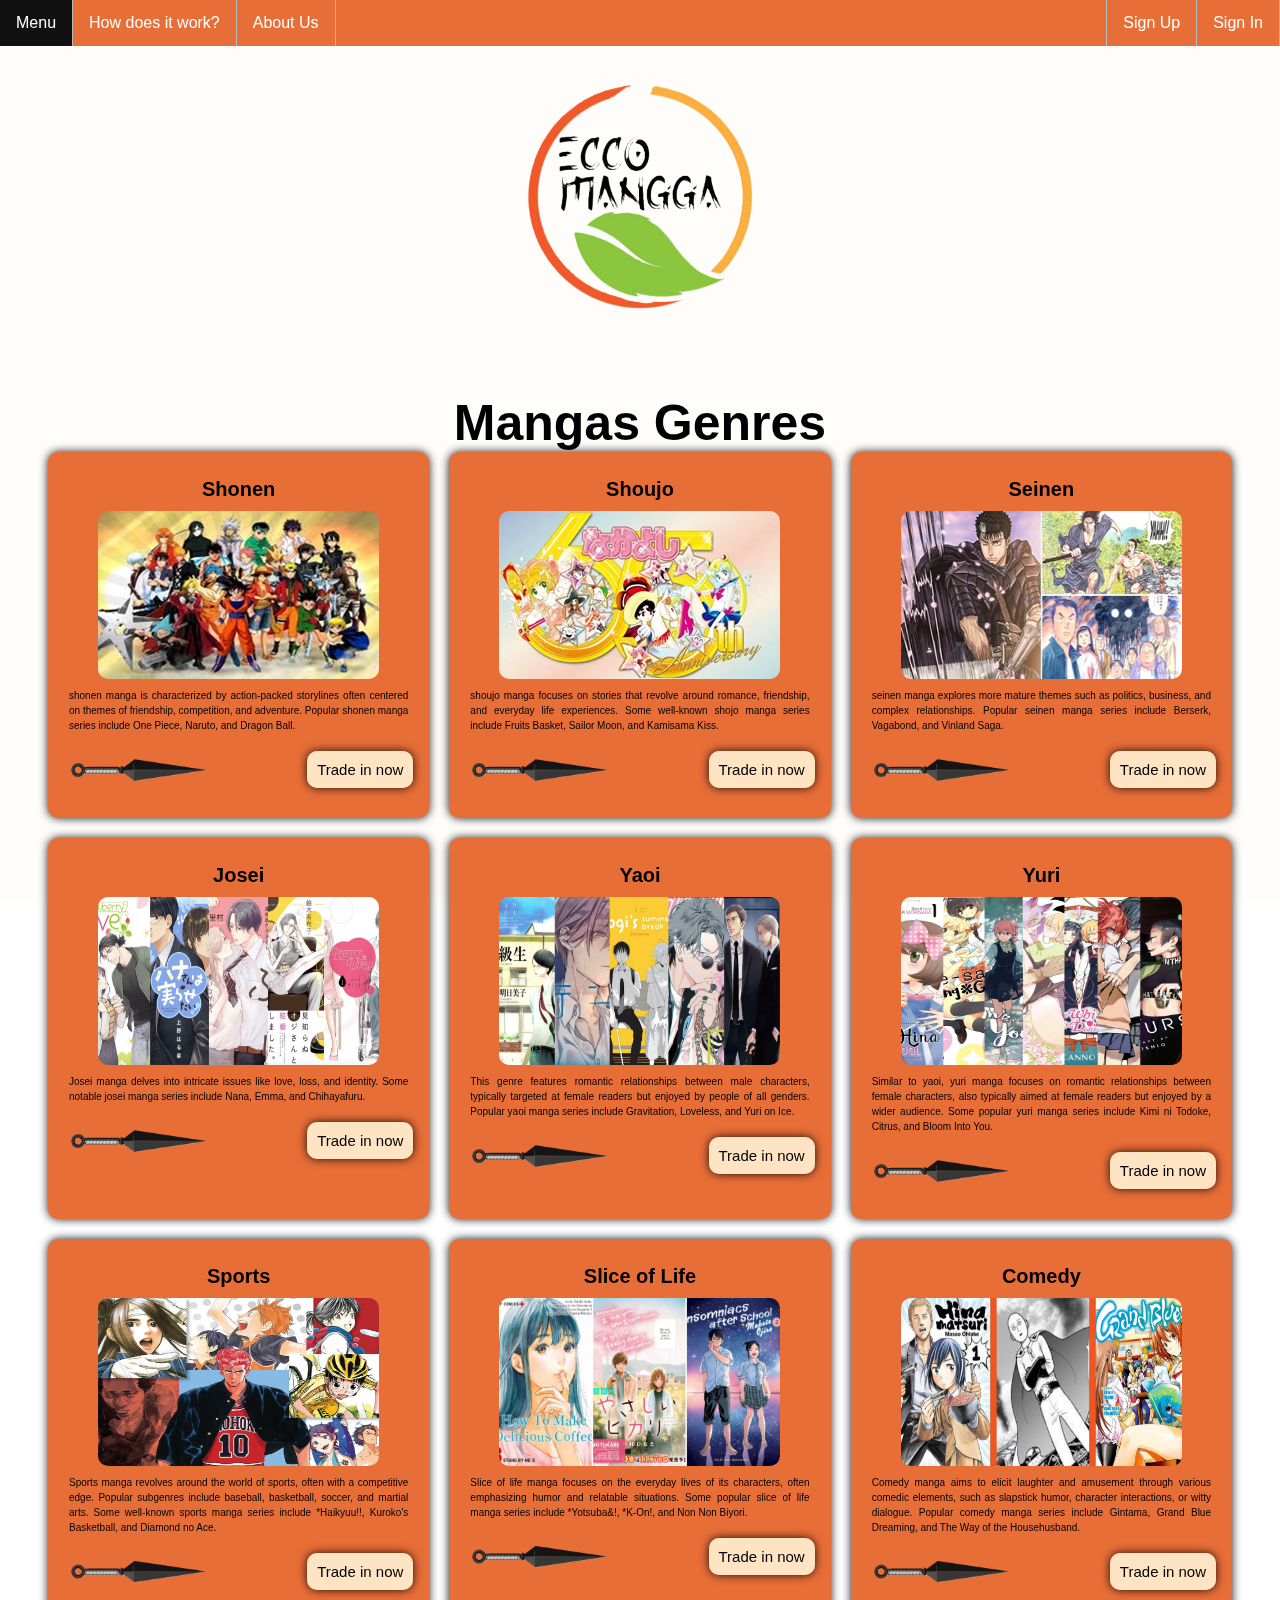
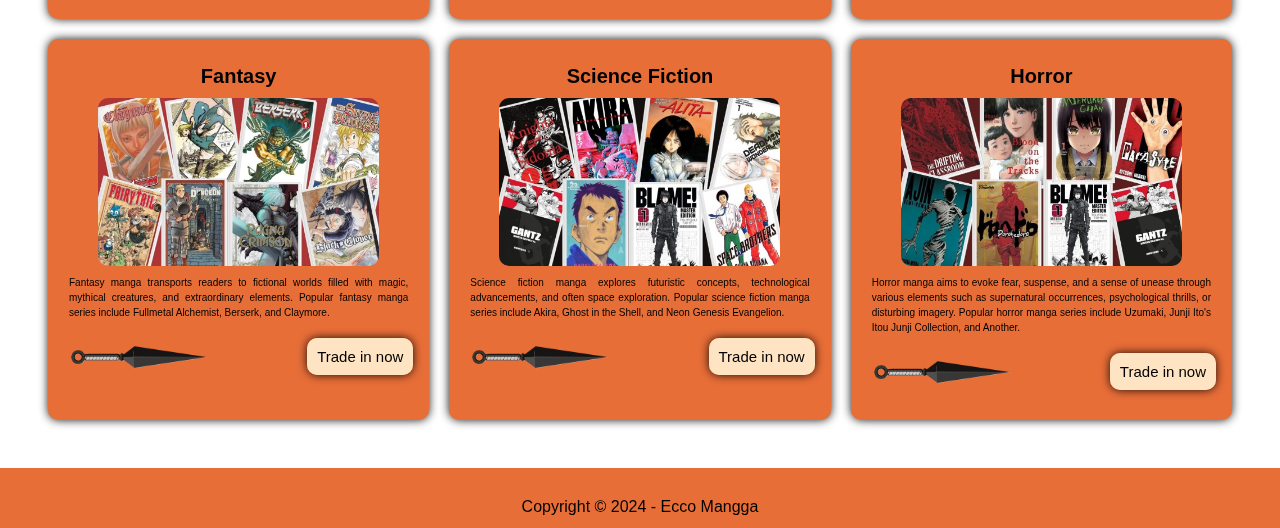
<file: pages/index.html>
<!DOCTYPE html>
<html>
  <head>
    <title>Ecco Mangga Home</title>
    <link rel="Shortcut icon" type="x-icon" href="../images/logo1.png" />
    <link rel="stylesheet" href="../styles/index.css" />
    <link href="https://fonts.cdnfonts.com/css/ninja-naruto" rel="stylesheet" />
  </head>
  <body>
    <nav id="topnav">
      <ul>
        <li>
          <a href="../pages/notfound.html">Menu </a>
        </li>
        <li><a href="../pages/Howdiw.html">How does it work?</a></li>
        <li><a href="../pages/aboutus.html">About Us</a></li>
        <li style="float: right;">
          <a href="../pages/SignIn.html">Sign In</a>
        </li>
        <li style="float: right;">
          <a href="../pages/SignUp.html">Sign Up</a>
        </li>
      </ul>
    </nav>
    <div id="backgroundImage"></div>
    <div id="logo"><img src="../images/logo1.png" /></div>
    <section class="manga-genre">
      <h1>
        Mangas Genres
      </h1>

      <div class="manga-genre-list">
        <!-- 1GENRE -->
        <div class="card">
          <div class="title">Shonen</div>
          <div class="image">
            <img class="img" src="../images/Shonen.jpg" alt="" />
          </div>
          <div class="text">
            shonen manga is characterized by action-packed storylines often
            centered on themes of friendship, competition, and adventure.
            Popular shonen manga series include One Piece, Naruto, and Dragon
            Ball.
          </div>
          <div class="sub">
            <img id="kunai1" src="../images/kunai1.png" alt="kunai selector" />
            <div>
              <a
                href="../pages/notfound.html"
                type="submit"
                value="trade in now"
                >Trade in now</a
              >
            </div>
          </div>
        </div>
        <!-- 2GENRE -->
        <div class="card">
          <div class="title">Shoujo</div>
          <div class="image">
            <img class="img" src="../images/Shoujo.jpeg" alt="" />
          </div>
          <div class="text">
            shoujo manga focuses on stories that revolve around romance,
            friendship, and everyday life experiences. Some well-known shojo
            manga series include Fruits Basket, Sailor Moon, and Kamisama Kiss.
          </div>
          <div class="sub">
            <img id="kunai1" src="../images/kunai1.png" alt="kunai selector" />
            <div>
              <a
                href="../pages/notfound.html"
                type="submit"
                value="trade in now"
                >Trade in now</a
              >
            </div>
          </div>
        </div>
        <!-- 3GENRE -->
        <div class="card">
          <div class="title">Seinen</div>
          <div class="image">
            <img class="img" src="../images/Seinen.jpg" alt="" />
          </div>
          <div class="text">
            seinen manga explores more mature themes such as politics, business,
            and complex relationships. Popular seinen manga series include
            Berserk, Vagabond, and Vinland Saga.
          </div>
          <div class="sub">
            <img id="kunai1" src="../images/kunai1.png" alt="kunai selector" />
            <div>
              <a
                href="../pages/notfound.html"
                type="submit"
                value="trade in now"
                >Trade in now</a
              >
            </div>
          </div>
        </div>
        <!-- 4GENRE -->
        <div class="card">
          <div class="title">Josei</div>
          <div class="image">
            <img class="img" src="../images/Josei.jpg" alt="" />
          </div>
          <div class="text">
            Josei manga delves into intricate issues like love, loss, and
            identity. Some notable josei manga series include Nana, Emma, and
            Chihayafuru.
          </div>
          <div class="sub">
            <img id="kunai1" src="../images/kunai1.png" alt="kunai selector" />
            <div>
              <a
                href="../pages/notfound.html"
                type="submit"
                value="trade in now"
                >Trade in now</a
              >
            </div>
          </div>
        </div>
        <!-- 5GENRE -->
        <div class="card">
          <div class="title">Yaoi</div>
          <div class="image">
            <img class="img" src="../images/Yaoi.jpg" alt="" />
          </div>
          <div class="text">
            This genre features romantic relationships between male characters,
            typically targeted at female readers but enjoyed by people of all
            genders. Popular yaoi manga series include Gravitation, Loveless,
            and Yuri on Ice.
          </div>
          <div class="sub">
            <img id="kunai1" src="../images/kunai1.png" alt="kunai selector" />
            <div>
              <a
                href="../pages/notfound.html"
                type="submit"
                value="trade in now"
                >Trade in now</a
              >
            </div>
          </div>
        </div>
        <!-- 6GENRE -->
        <div class="card">
          <div class="title">Yuri</div>
          <div class="image">
            <img class="img" src="../images/Yuri.jpg" alt="" />
          </div>
          <div class="text">
            Similar to yaoi, yuri manga focuses on romantic relationships
            between female characters, also typically aimed at female readers
            but enjoyed by a wider audience. Some popular yuri manga series
            include Kimi ni Todoke, Citrus, and Bloom Into You.
          </div>
          <div class="sub">
            <img id="kunai1" src="../images/kunai1.png" alt="kunai selector" />
            <div>
              <a
                href="../pages/notfound.html"
                type="submit"
                value="trade in now"
                >Trade in now</a
              >
            </div>
          </div>
        </div>
        <!-- 7GENRE -->
        <div class="card">
          <div class="title">Sports</div>
          <div class="image">
            <img class="img" src="../images/Sports.jpg" alt="" />
          </div>
          <div class="text">
            Sports manga revolves around the world of sports, often with a
            competitive edge. Popular subgenres include baseball, basketball,
            soccer, and martial arts. Some well-known sports manga series
            include *Haikyuu!!, Kuroko's Basketball, and Diamond no Ace.
          </div>
          <div class="sub">
            <img id="kunai1" src="../images/kunai1.png" alt="kunai selector" />
            <div>
              <a
                href="../pages/notfound.html"
                type="submit"
                value="trade in now"
                >Trade in now</a
              >
            </div>
          </div>
        </div>
        <!-- 8GENRE -->
        <div class="card">
          <div class="title">Slice of Life</div>
          <div class="image">
            <img class="img" src="../images/Slice of Life.jpg" alt="" />
          </div>
          <div class="text">
            Slice of life manga focuses on the everyday lives of its characters,
            often emphasizing humor and relatable situations. Some popular slice
            of life manga series include *Yotsuba&!, *K-On!, and Non Non Biyori.
          </div>
          <div class="sub">
            <img id="kunai1" src="../images/kunai1.png" alt="kunai selector" />
            <div>
              <a
                href="../pages/notfound.html"
                type="submit"
                value="trade in now"
                >Trade in now</a
              >
            </div>
          </div>
        </div>
        <!-- 9GENRE -->
        <div class="card">
          <div class="title">Comedy</div>
          <div class="image">
            <img class="img" src="../images/Comedy.jpg" alt="" />
          </div>
          <div class="text">
            Comedy manga aims to elicit laughter and amusement through various
            comedic elements, such as slapstick humor, character interactions,
            or witty dialogue. Popular comedy manga series include Gintama,
            Grand Blue Dreaming, and The Way of the Househusband.
          </div>
          <div class="sub">
            <img id="kunai1" src="../images/kunai1.png" alt="kunai selector" />
            <div>
              <a
                href="../pages/notfound.html"
                type="submit"
                value="trade in now"
                >Trade in now</a
              >
            </div>
          </div>
        </div>
        <!-- 10GENRE -->
        <div class="card">
          <div class="title">Fantasy</div>
          <div class="image">
            <img class="img" src="../images/fantasy.jpg" alt="" />
          </div>
          <div class="text">
            Fantasy manga transports readers to fictional worlds filled with
            magic, mythical creatures, and extraordinary elements. Popular
            fantasy manga series include Fullmetal Alchemist, Berserk, and
            Claymore.
          </div>
          <div class="sub">
            <img id="kunai1" src="../images/kunai1.png" alt="kunai selector" />
            <div>
              <a
                href="../pages/notfound.html"
                type="submit"
                value="trade in now"
                >Trade in now</a
              >
            </div>
          </div>
        </div>
        <!-- 11GENRE -->
        <div class="card">
          <div class="title">Science Fiction</div>
          <div class="image">
            <img class="img" src="../images/Science Fiction.jpg" alt="" />
          </div>
          <div class="text">
            Science fiction manga explores futuristic concepts, technological
            advancements, and often space exploration. Popular science fiction
            manga series include Akira, Ghost in the Shell, and Neon Genesis
            Evangelion.
          </div>
          <div class="sub">
            <img id="kunai1" src="../images/kunai1.png" alt="kunai selector" />
            <div>
              <a
                href="../pages/notfound.html"
                type="submit"
                value="trade in now"
                >Trade in now</a
              >
            </div>
          </div>
        </div>
        <!-- 12GENRE -->
        <div class="card">
          <div class="title">Horror</div>
          <div class="image">
            <img class="img" src="../images/Horror.jpg" alt="" />
          </div>
          <div class="text">
            Horror manga aims to evoke fear, suspense, and a sense of unease
            through various elements such as supernatural occurrences,
            psychological thrills, or disturbing imagery. Popular horror manga
            series include Uzumaki, Junji Ito's Itou Junji Collection, and
            Another.
          </div>
          <div class="sub">
            <img id="kunai1" src="../images/kunai1.png" alt="kunai selector" />
            <div>
              <a
                href="../pages/notfound.html"
                type="submit"
                value="trade in now"
                >Trade in now</a
              >
            </div>
          </div>
        </div>
      </div>
    </section>
    <!-- Footer -->
    <div class="Footer">Copyright © 2024 - Ecco Mangga</div>
  </body>
</html>
</file>
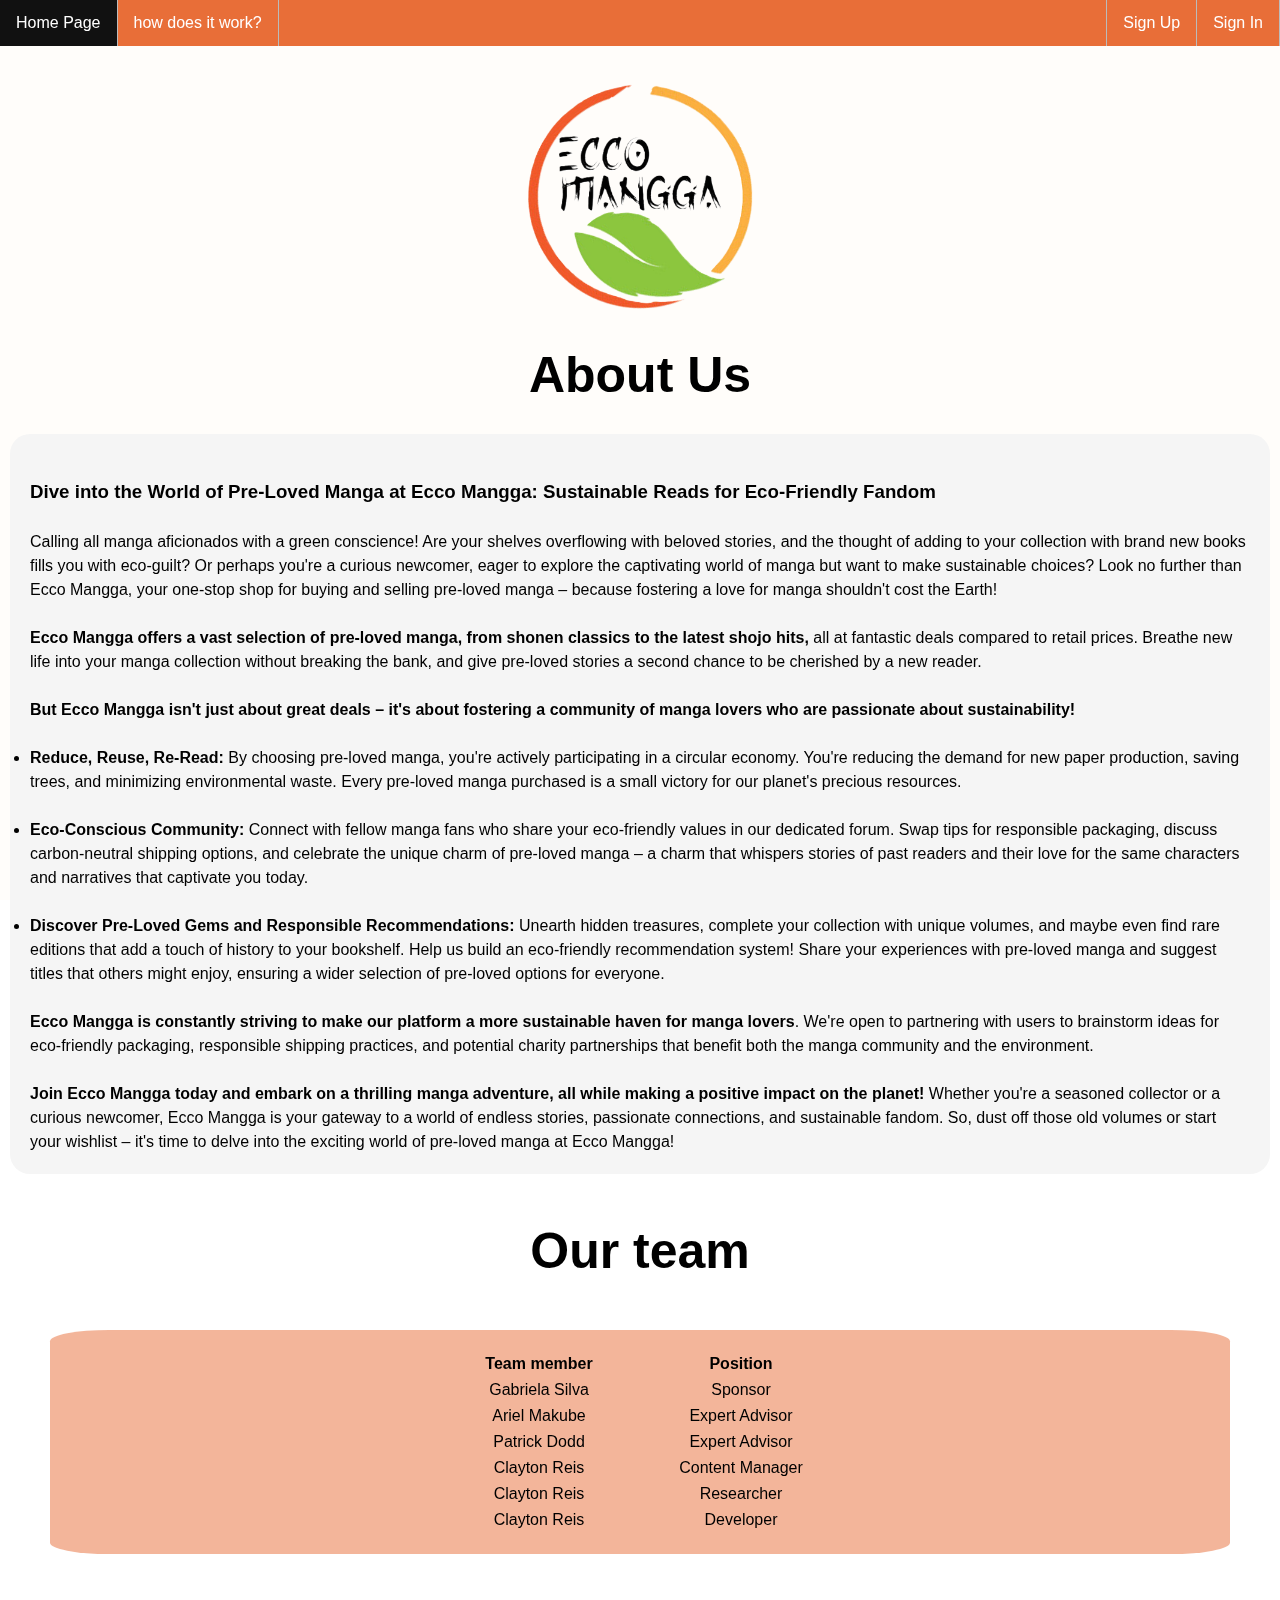
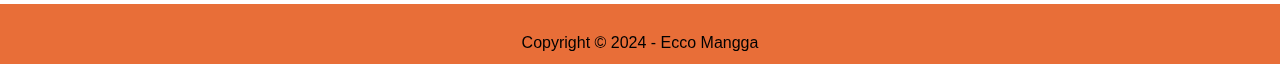
<file: pages/aboutus.html>
<!DOCTYPE html>
<html lang="en">
  <head>
    <meta charset="UTF-8" />
    <meta name="viewport" content="width=device-width, initial-scale=1.0" />
    <title>About Us</title>
    <link rel="Shortcut icon" type="x-icon" href="../images/logo1.png" />
    <link rel="stylesheet" href="../styles/aboutus.css" />
    <link href="https://fonts.cdnfonts.com/css/ninja-naruto" rel="stylesheet" />
  </head>
  <body>
    <nav id="topnav">
      <ul>
        <li>
          <a href="../pages/index.html">Home Page </a>
        </li>
        <li><a href="../pages/Howdiw.html">how does it work?</a></li>
        <li style="float: right;">
          <a href="../pages/SignIn.html">Sign In</a>
        </li>
        <li style="float: right;">
          <a href="../pages/SignUp.html">Sign Up</a>
        </li>
      </ul>
    </nav>
    <div id="backgroundImage"></div>
    <div id="logo"><img src="../images/logo1.png" /></div>
    <h1>About Us</h1>
    <article>
      <br />
      <h3>
        Dive into the World of Pre-Loved Manga at Ecco Mangga: Sustainable Reads
        for Eco-Friendly Fandom
      </h3>
      <br />
      <p>
        Calling all manga aficionados with a green conscience! Are your shelves
        overflowing with beloved stories, and the thought of adding to your
        collection with brand new books fills you with eco-guilt? Or perhaps
        you're a curious newcomer, eager to explore the captivating world of
        manga but want to make sustainable choices? Look no further than Ecco
        Mangga, your one-stop shop for buying and selling pre-loved manga –
        because fostering a love for manga shouldn't cost the Earth!
      </p>
      <br />
      <p>
        <b
          >Ecco Mangga offers a vast selection of pre-loved manga, from shonen
          classics to the latest shojo hits,</b
        >
        all at fantastic deals compared to retail prices. Breathe new life into
        your manga collection without breaking the bank, and give pre-loved
        stories a second chance to be cherished by a new reader.
      </p>
      <br />
      <b
        >But Ecco Mangga isn't just about great deals – it's about fostering a
        community of manga lovers who are passionate about sustainability!</b
      >
      <br /><br />
      <ul>
        <li>
          <b>Reduce, Reuse, Re-Read:</b> By choosing pre-loved manga, you're
          actively participating in a circular economy. You're reducing the
          demand for new paper production, saving trees, and minimizing
          environmental waste. Every pre-loved manga purchased is a small
          victory for our planet's precious resources.
        </li>
        <br />
        <li>
          <b>Eco-Conscious Community:</b> Connect with fellow manga fans who
          share your eco-friendly values in our dedicated forum. Swap tips for
          responsible packaging, discuss carbon-neutral shipping options, and
          celebrate the unique charm of pre-loved manga – a charm that whispers
          stories of past readers and their love for the same characters and
          narratives that captivate you today.
        </li>
        <br />
        <li>
          <b>Discover Pre-Loved Gems and Responsible Recommendations:</b>
          Unearth hidden treasures, complete your collection with unique
          volumes, and maybe even find rare editions that add a touch of history
          to your bookshelf. Help us build an eco-friendly recommendation
          system! Share your experiences with pre-loved manga and suggest titles
          that others might enjoy, ensuring a wider selection of pre-loved
          options for everyone.
        </li>
      </ul>
      <br />
      <p>
        <b
          >Ecco Mangga is constantly striving to make our platform a more
          sustainable haven for manga lovers</b
        >. We're open to partnering with users to brainstorm ideas for
        eco-friendly packaging, responsible shipping practices, and potential
        charity partnerships that benefit both the manga community and the
        environment.
      </p>
      <br />
      <p>
        <b
          >Join Ecco Mangga today and embark on a thrilling manga adventure, all
          while making a positive impact on the planet!</b
        >
        Whether you're a seasoned collector or a curious newcomer, Ecco Mangga
        is your gateway to a world of endless stories, passionate connections,
        and sustainable fandom. So, dust off those old volumes or start your
        wishlist – it's time to delve into the exciting world of pre-loved manga
        at Ecco Mangga!
      </p>
    </article>
    <br />
    <h1>Our team</h1>
    <div class="ourteambox">
      <div id="ourteam">
        <table>
          <tr align="cente">
            <th width="200">Team member</th>
            <th width="200">Position</th>
          </tr>
          <tr align="center">
            <td width="200">Gabriela Silva</td>
            <td width="200">Sponsor</td>
          </tr>
          <tr align="center">
            <td width="200">Ariel Makube</td>
            <td width="200">Expert Advisor</td>
          </tr>
          <tr align="center">
            <td width="200">Patrick Dodd</td>
            <td width="200">Expert Advisor</td>
          </tr>
          <tr align="center">
            <td width="200">Clayton Reis</td>
            <td width="200">Content Manager</td>
          </tr>
          <tr align="center">
            <td width="200">Clayton Reis</td>
            <td width="200">Researcher</td>
          </tr>
          <tr align="center">
            <td width="200">Clayton Reis</td>
            <td width="200">Developer</td>
          </tr>
        </table>
      </div>
    </div>
    <div class="Footer">Copyright © 2024 - Ecco Mangga</div>
  </body>
</html>
</file>
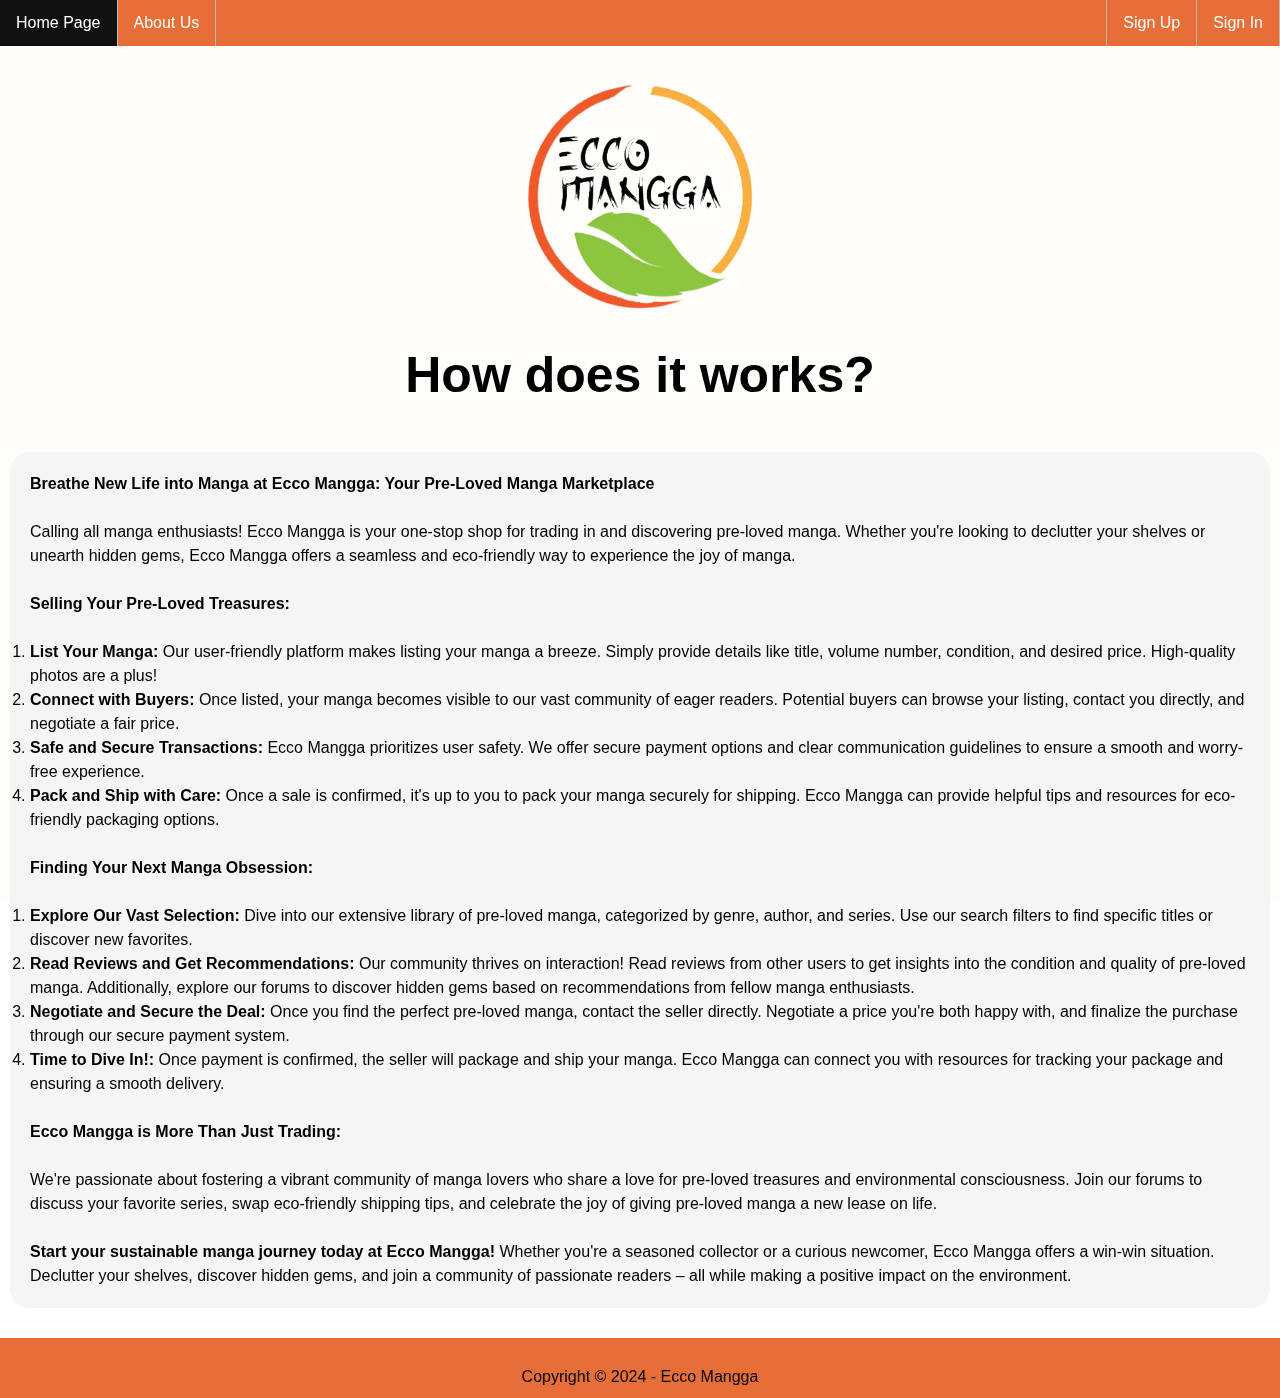
<file: pages/Howdiw.html>
<!DOCTYPE html>
<html lang="en">
  <head>
    <meta charset="UTF-8" />
    <meta name="viewport" content="width=device-width, initial-scale=1.0" />
    <title>How does it works?</title>
    <link rel="Shortcut icon" type="x-icon" href="../images/logo1.png" />
    <link rel="stylesheet" href="../styles/Howdiw.css" />
    <link href="https://fonts.cdnfonts.com/css/ninja-naruto" rel="stylesheet" />
  </head>
  <body>
    <nav id="topnav">
      <ul>
        <li>
          <a href="../pages/index.html">Home Page </a>
        </li>
        <li><a href="../pages/aboutus.html">About Us</a></li>
        <li style="float: right;">
          <a href="../pages/SignIn.html">Sign In</a>
        </li>
        <li style="float: right;">
          <a href="../pages/SignUp.html">Sign Up</a>
        </li>
      </ul>
    </nav>
    <div id="backgroundImage"></div>
    <div class="content">
      <div id="logo"><img src="../images/logo1.png" /></div>
      <h1>How does it works?</h1>
      <br />
      <article>
        <h4>
          Breathe New Life into Manga at Ecco Mangga: Your Pre-Loved Manga
          Marketplace
        </h4>
        <br />
        <p>
          Calling all manga enthusiasts! Ecco Mangga is your one-stop shop for
          trading in and discovering pre-loved manga. Whether you're looking to
          declutter your shelves or unearth hidden gems, Ecco Mangga offers a
          seamless and eco-friendly way to experience the joy of manga.
        </p>
        <br />
        <h4>Selling Your Pre-Loved Treasures:</h4>
        <br />
        <ol>
          <li>
            <b>List Your Manga:</b> Our user-friendly platform makes listing
            your manga a breeze. Simply provide details like title, volume
            number, condition, and desired price. High-quality photos are a
            plus!
          </li>
          <li>
            <b>Connect with Buyers:</b> Once listed, your manga becomes visible
            to our vast community of eager readers. Potential buyers can browse
            your listing, contact you directly, and negotiate a fair price.
          </li>
          <li>
            <b>Safe and Secure Transactions:</b> Ecco Mangga prioritizes user
            safety. We offer secure payment options and clear communication
            guidelines to ensure a smooth and worry-free experience.
          </li>
          <li>
            <b>Pack and Ship with Care:</b> Once a sale is confirmed, it's up to
            you to pack your manga securely for shipping. Ecco Mangga can
            provide helpful tips and resources for eco-friendly packaging
            options.
          </li>
        </ol>
        <br />
        <h4>Finding Your Next Manga Obsession:</h4>
        <br />
        <ol>
          <li>
            <b>Explore Our Vast Selection:</b> Dive into our extensive library
            of pre-loved manga, categorized by genre, author, and series. Use
            our search filters to find specific titles or discover new
            favorites.
          </li>
          <li>
            <b>Read Reviews and Get Recommendations:</b> Our community thrives
            on interaction! Read reviews from other users to get insights into
            the condition and quality of pre-loved manga. Additionally, explore
            our forums to discover hidden gems based on recommendations from
            fellow manga enthusiasts.
          </li>
          <li>
            <b>Negotiate and Secure the Deal:</b> Once you find the perfect
            pre-loved manga, contact the seller directly. Negotiate a price
            you're both happy with, and finalize the purchase through our secure
            payment system.
          </li>
          <li>
            <b>Time to Dive In!:</b> Once payment is confirmed, the seller will
            package and ship your manga. Ecco Mangga can connect you with
            resources for tracking your package and ensuring a smooth delivery.
          </li>
        </ol>
        <br />
        <h4>Ecco Mangga is More Than Just Trading:</h4>
        <br />
        <p>
          We're passionate about fostering a vibrant community of manga lovers
          who share a love for pre-loved treasures and environmental
          consciousness. Join our forums to discuss your favorite series, swap
          eco-friendly shipping tips, and celebrate the joy of giving pre-loved
          manga a new lease on life.
        </p>
        <br />
        <p>
          <b>Start your sustainable manga journey today at Ecco Mangga!</b>
          Whether you're a seasoned collector or a curious newcomer, Ecco Mangga
          offers a win-win situation. Declutter your shelves, discover hidden
          gems, and join a community of passionate readers – all while making a
          positive impact on the environment.
        </p>
      </article>
    </div>
    <div class="Footer">Copyright © 2024 - Ecco Mangga</div>
  </body>
</html>
</file>
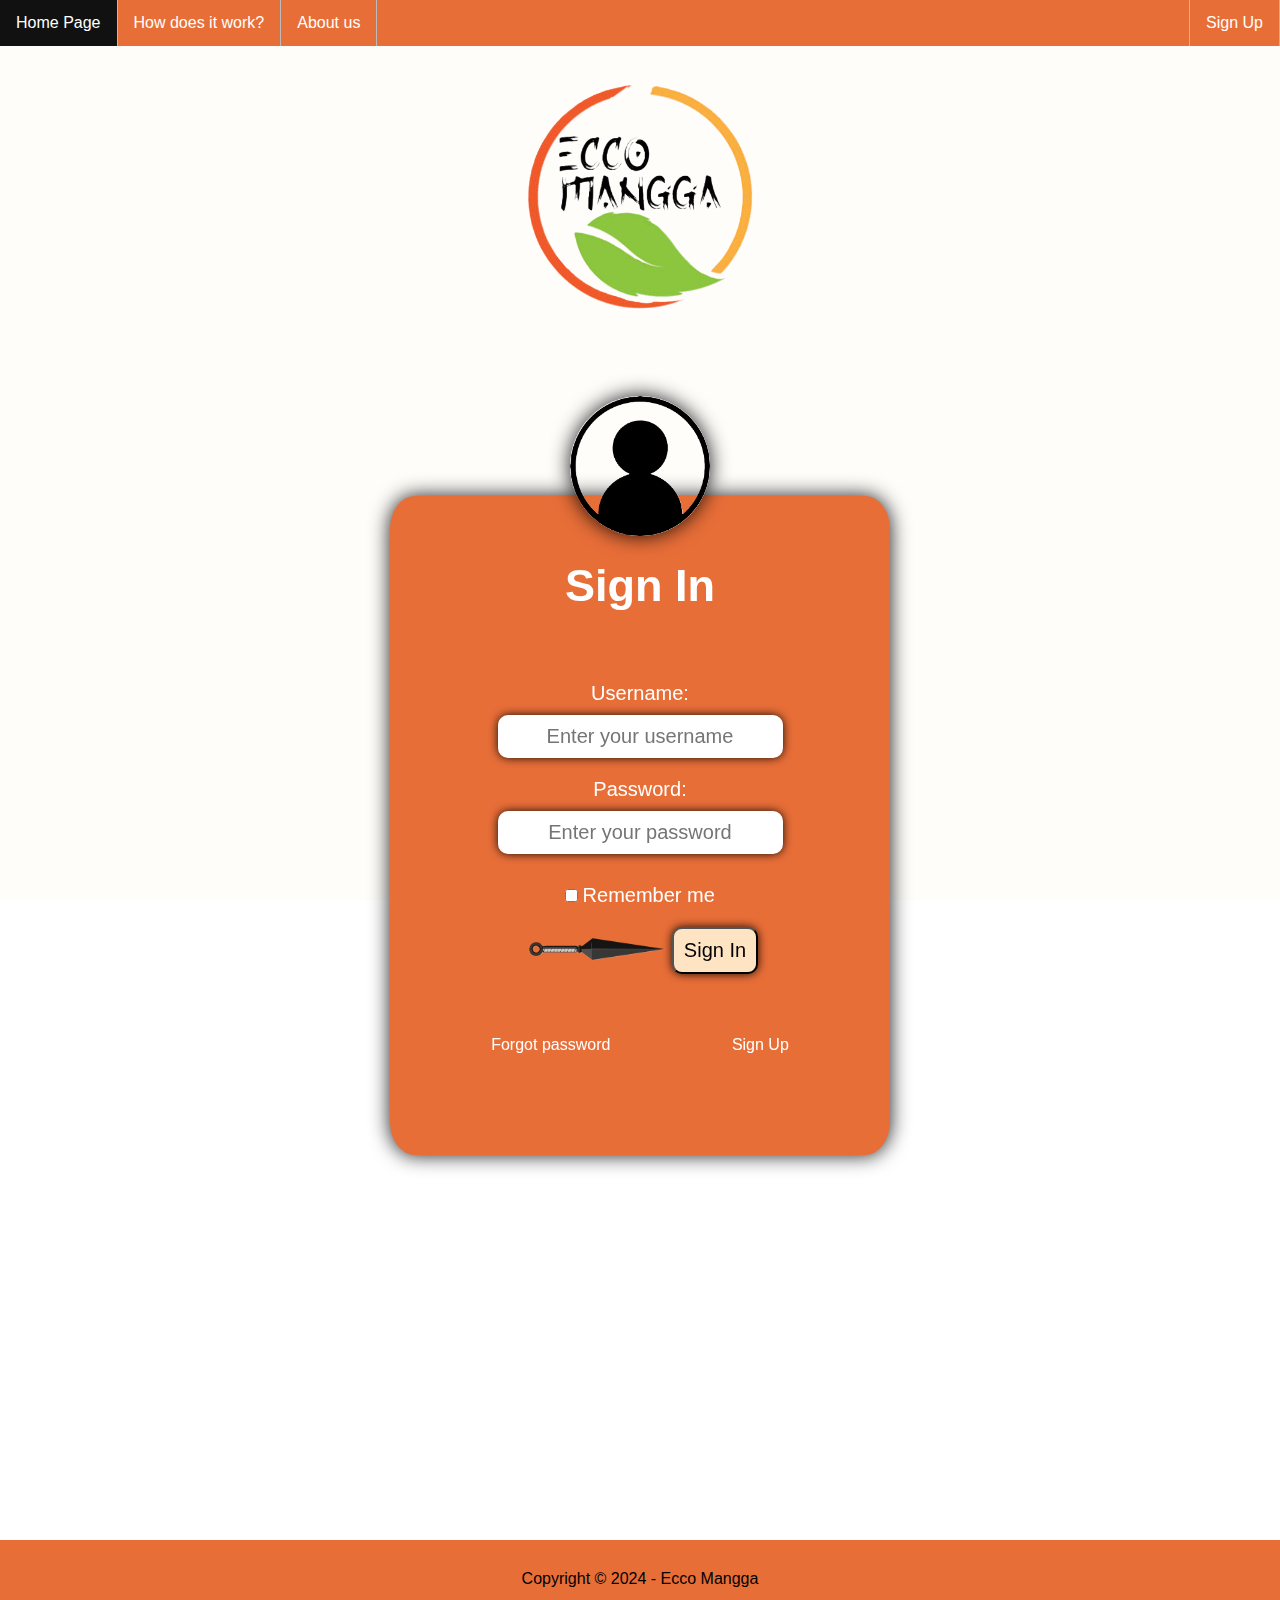
<file: pages/SignIn.html>
<!DOCTYPE html>
<html lang="en">
  <head>
    <meta charset="UTF-8" />
    <meta name="viewport" content="width=device-width, initial-scale=1.0" />
    <title>Sing In Ecco Mangga</title>
    <link rel="Shortcut icon" type="x-icon" href="../images/logo1.png">
    <link rel="stylesheet" href="../styles/signin.css" />
    <link href="https://fonts.cdnfonts.com/css/ninja-naruto" rel="stylesheet" />
  </head>
  <body>
    <nav id="topnav">
      <ul>
        <li><a href="../pages/index.html">Home Page</a></li>
        <li><a href="../pages/Howdiw.html">How does it work?</a></li>
        <li><a href="../pages/aboutus.html">About us</a></li>
        <li style="float: right;">
          <a href="../pages/SignUp.html">Sign Up</a>
        </li>
      </ul>
    </nav>
    <div id="backgroundImage"></div>
    <div id="logo"><img src="../images/logo1.png" /></div>
    <div>
    <div class="Signinbox">
      <img id="loginicon" src="../images/loginicon.png" />
      <h1>Sign In</h1>
      <form>
        <label for="Username">Username:</label>
        <input type="text" name="Username" placeholder="Enter your username" required/>
        <label for="password">Password:</label>
        <input
          type="password"
          name="password"
          placeholder="Enter your password" required
        />
        <div class="check">
          <input type="checkbox" name="remember" />
          <label for="remember">Remember me</label>
          <br />
        </div>
        <div class="sub">
        <img id="kunai1" src="../images/kunai1.png" alt="kunai selector" />
          <div id="submit"><input type="submit" value="Sign In"></div>
        </div>  
          <br />
          </form>
          <div id="signinBottom">
          <div><a id="forgotPassword">Forgot password </a></div>
          <div><a id="SignupBottom" href="../pages/SignUp.html">Sign Up</a></div>
        </div>
        </div>
      </form>
    </div>
    </div>
    <div class="Footer">Copyright © 2024 - Ecco Mangga</div>
  </body>
</html>
</file>
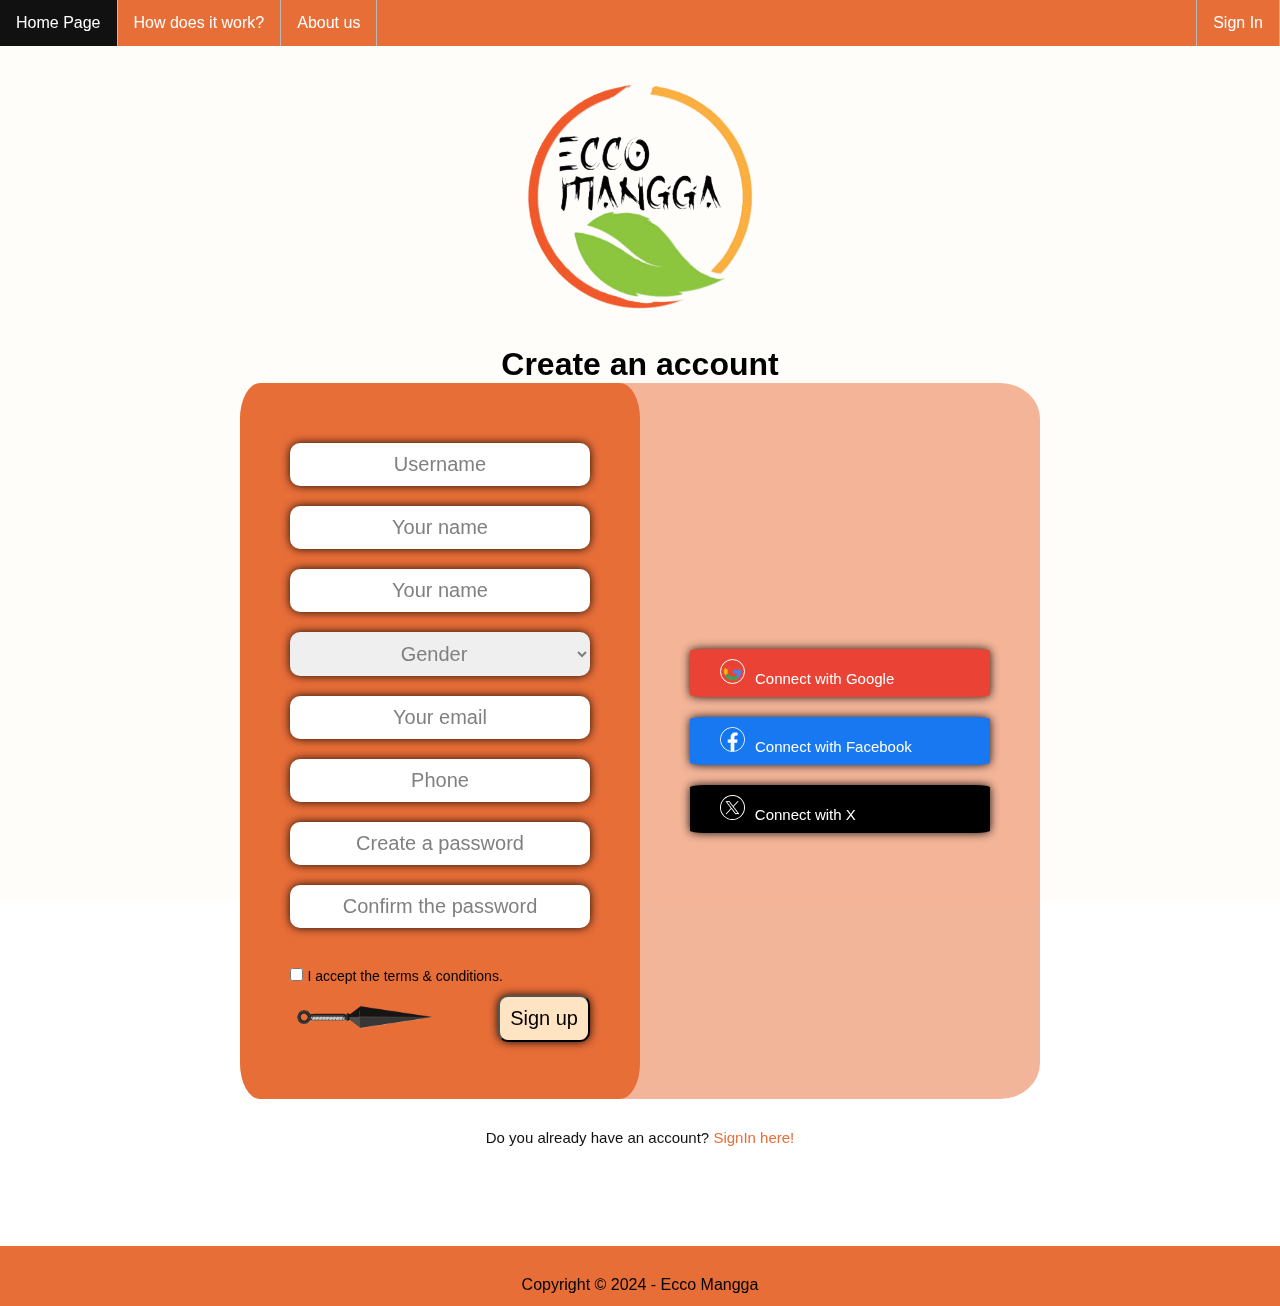
<file: pages/SignUp.html>
<!DOCTYPE html>
<html lang="en">
  <head>
    <meta charset="UTF-8" />
    <meta name="viewport" content="width=device-width, initial-scale=1.0" />
    <title>Sing Up Ecco Mangga</title>
    <link rel="Shortcut icon" type="x-icon" href="../images/logo1.png" />
    <link rel="stylesheet" href="../styles/signup.css" />
    <link href="https://fonts.cdnfonts.com/css/ninja-naruto" rel="stylesheet" />
  </head>
  <body>
    <div id="backgroundImage"></div>
    <nav id="topnav">
      <ul>
        <li><a href="../pages/index.html">Home Page</a></li>
        <li><a href="../pages/Howdiw.html">How does it work?</a></li>
        <li><a href="../pages/aboutus.html">About us</a></li>
        <li style="float: right;">
          <a href="../pages/SignIn.html">Sign In</a>
        </li>
      </ul>
    </nav>
    <div id="logo"><img src="../images/logo1.png" /></div>
    <div class="signup">
      <h1>Create an account</h1>
      <div class="signupBox">
        <div class="left-side">
          <form action="">
            <input type="text" placeholder="Username" required class="inputs" />
            <input
              type="text"
              placeholder="Your name"
              required
              class="inputs"
            />
            <input
              type="text"
              placeholder="Your name"
              required
              class="inputs"
            />
            <select class="genderop" name="gender">
              <option class="genderop" value="">Gender</option>
              <option value="female">Female</option>
              <option value="male">Male</option>
              <option value="non-binary">Non-Binary</option>
              <option value="other">Other</option>
              <option value="Prefer not to answer">Perfer not to Answer</option>
            </select>

            <input
              type="email"
              placeholder="Your email"
              required
              class="inputs"
            />
            <input type="tel" placeholder="Phone" required class="inputs" />
            <input
              type="password"
              placeholder="Create a password"
              required
              class="inputs"
            />
            <input
              type="password"
              placeholder="Confirm the password"
              required
              class="inputs"
            />
            <input type="checkbox" id="Terms" required />
            <label for="Terms">I accept the terms & conditions.</label>
            <div class="sub">
              <img
                id="kunai1"
                src="../images/kunai1.png"
                alt="kunai selector"
              />
              <div id="submit"><input type="submit" value="Sign up" /></div>
            </div>
          </form>
        </div>
        <div class="right-side">
          <a href="../pages/notfound.html" class="g"
            ><img src="../images/g-icon.png" alt="" class="icon" />Connect with
            Google</a
          >
          <a href="../pages/notfound.html" class="fb"
            ><img src="../images/fa-icon.png" alt="" class="icon" />Connect with
            Facebook</a
          >
          <a href="../pages/notfound.html" class="x"
            ><img src="../images/x-icon.png" alt="" class="icon" />Connect with
            X</a
          >
        </div>
      </div>
      <p class="signin-msg">
        Do you already have an account?
        <a href="../pages/SignIn.html">SignIn here!</a>
      </p>
      <br />
    </div>
    <div class="Footer">Copyright © 2024 - Ecco Mangga</div>
  </body>
</html>
</file>
<file: styles/index.css>
* {
  margin: 0;
  padding: 0;
  box-sizing: border-box;
  font-family: "Ninja Naruto", sans-serif;
}

body,
html {
  height: 100%;
  width: 100%;
}

#backgroundImage {
  opacity: 0.3;
  position: fixed;
  top: 0;
  left: 0;
  width: 100%;
  height: 100%;
  z-index: -1;
  background-image: url("https://www-animeherald-com.exactdn.com/wp-content/uploads/2023/03/N4.jpg?strip=all&lossy=1&ssl=1");
  background-size: cover;
  background-position: center;
  background-color: rgba(255, 228, 196, 0.3);
}

#topnav ul {
  list-style-type: none;
  margin: 0;
  padding: 0;
  overflow: hidden;
  background-color: rgb(232, 110, 56);
}

#topnav li {
  float: left;
  border-right: 1px solid #bbb;
}

#topnav li:last-child {
  border-left: 1px solid #bbb;
}

#topnav li a {
  display: block;
  color: white;
  text-align: center;
  padding: 14px 16px;
  text-decoration: none;
}

#topnav li a:hover:not(.active) {
  background-color: #111;
}

#topnav .active {
  background-color: rgb(44, 40, 40);
}

#logo {
  display: flex;
  justify-content: center;
  height: 300px;
  border-radius: 50%;
}

h1 {
  text-align: center;
  font-size: 50px;
}
#sidenav {
  height: 100%;
  width: 12%;
  position: fixed;
  left: 0;
}

#sidenav ul {
  list-style-type: none;
  margin: 0;
  padding: 0;
  overflow: hidden;
  background-color: rgb(232, 110, 56);
  border-bottom: 1px solid #bbb;
}

#sidenav li {
  border-right: 1px solid #bbb;
  border-bottom: 1px solid #bbb;
}

#sidenav li:last-child {
  border-right: none;
}

#sidenav li a {
  display: block;
  color: white;
  text-align: center;
  padding: 14px 16px;
  text-decoration: none;
}

#sidenav li a:hover:not(.active) {
  background-color: #111;
}

#sidenav .active {
  background-color: rgb(44, 40, 40);
}

.manga-genre {
  padding: 3em;
}
.manga-genre .card {
  background-color: rgb(232, 110, 56);
  border-radius: 10px;
  padding: 1em;
  box-shadow: 0px 0px 10px 0px rgba(0, 0, 0, 0.9);
  text-align: center;
}

.card .title {
  font-size: 20px;
  font-weight: bold;
  margin: 0.5em;
}

.card .img {
  width: 281px;
  height: 168px;
  border-radius: 10px;
}

.card .img:hover {
  opacity: 0.8;
}

.card .text {
  margin-left: 2em;
  font-size: 10px;
  /* margin-bottom: 0.5em; */
  margin: 0.5em;
  text-align: justify;
  line-height: 1.5;
}
a[type="submit"] {
  margin-top: 10px;
  padding: 10px;
  border-radius: 10px;
  background-color: bisque;
  font-size: 15px;
  cursor: pointer;
  box-shadow: 0px 0px 10px 0px rgba(0, 0, 0, 0.9);
  text-decoration: none;
  color: black;
}

#kunai1 {
  transition-duration: 0.5s;
  width: 150px;
}
#kunai1:hover {
  transform: translateX(50px);
}

.sub {
  display: flex;
  align-items: center;
  justify-content: space-between;
}

a[type="submit"]:hover {
  background-color: burlywood;
}

.manga-genre-list {
  display: grid;
  grid-template-columns: 1fr 1fr 1fr;
  grid-column-gap: 20px;
  grid-row-gap: 20px;
}

.Footer {
  width: 100%;
  text-align: center;
  height: 20px;
  background-color: rgb(232, 110, 56);
  padding: 30px;
}
</file>
<file: styles/aboutus.css>
* {
  margin: 0;
  padding: 0;
  box-sizing: border-box;
  font-family: "Ninja Naruto", sans-serif;
}

body,
html {
  height: 100%;
  width: 100%;
}

#backgroundImage {
  opacity: 0.3;
  position: fixed;
  top: 0;
  left: 0;
  width: 100%;
  height: 100%;
  z-index: -1;
  background-image: url("https://www-animeherald-com.exactdn.com/wp-content/uploads/2023/03/N4.jpg?strip=all&lossy=1&ssl=1");
  background-size: cover;
  background-position: center;
  background-color: rgba(255, 228, 196, 0.3);
}

#topnav ul {
  list-style-type: none;
  margin: 0;
  padding: 0;
  overflow: hidden;
  background-color: rgb(232, 110, 56);
}

#topnav li {
  float: left;
  border-right: 1px solid #bbb;
}

#topnav li:last-child {
  border-left: 1px solid #bbb;
}

#topnav li a {
  display: block;
  color: white;
  text-align: center;
  padding: 14px 16px;
  text-decoration: none;
}

#topnav li a:hover:not(.active) {
  background-color: #111;
}

#topnav .active {
  background-color: rgb(44, 40, 40);
}

#logo {
  display: flex;
  justify-content: center;
  height: 300px;
  border-radius: 50%;
}

h1 {
  text-align: center;
  font-size: 50px;
}

#ourteam {
  display: flex;
  justify-content: center;
  width: 100%;
  background-color: rgba(232, 109, 56, 0.507);
  border-radius: 5%;
  margin: 50px;
  padding: 20px;
}
article {
  background-color: whitesmoke;
  border-radius: 20px;
  padding: 20px;
  line-height: 1.5;
  margin: 30px 10px;
}

.ourteambox {
  display: flex;
  justify-content: center;
  line-height: 1.5;
}
.Footer {
  width: 100%;
  text-align: center;
  height: 20px;
  background-color: rgb(232, 110, 56);
  padding: 30px;
}
</file>
<file: styles/Howdiw.css>
* {
  margin: 0;
  padding: 0;
  box-sizing: border-box;
  font-family: "Ninja Naruto", sans-serif;
}

body,
html {
  height: 100%;
  width: 100%;
}

#backgroundImage {
  opacity: 0.3;
  position: fixed;
  top: 0;
  left: 0;
  width: 100%;
  height: 100%;
  z-index: -1;
  background-image: url("https://www-animeherald-com.exactdn.com/wp-content/uploads/2023/03/N4.jpg?strip=all&lossy=1&ssl=1");
  background-size: cover;
  background-position: center;
  background-color: rgba(255, 228, 196, 0.3);
}

#topnav ul {
  list-style-type: none;
  margin: 0;
  padding: 0;
  overflow: hidden;
  background-color: rgb(232, 110, 56);
}

#topnav li {
  float: left;
  border-right: 1px solid #bbb;
}

#topnav li:last-child {
  border-left: 1px solid #bbb;
}

#topnav li a {
  display: block;
  color: white;
  text-align: center;
  padding: 14px 16px;
  text-decoration: none;
}

#topnav li a:hover:not(.active) {
  background-color: #111;
}

#topnav .active {
  background-color: rgb(44, 40, 40);
}

#logo {
  display: flex;
  justify-content: center;
  height: 300px;
  border-radius: 50%;
}

h1 {
  text-align: center;
  font-size: 50px;
}

article {
  background-color: whitesmoke;
  border-radius: 20px;
  padding: 20px;
  line-height: 1.5;
  justify-content: center;
  margin: 30px 10px;
}

.Footer {
  width: 100%;
  text-align: center;
  height: 20px;
  background-color: rgb(232, 110, 56);
  padding: 30px;
}
</file>
<file: styles/signin.css>
* {
  margin: 0;
  padding: 0;
  box-sizing: border-box;
  font-family: "Ninja Naruto", sans-serif;
}

#backgroundImage {
  opacity: 0.3;
  position: fixed;
  top: 0;
  left: 0;
  width: 100%;
  height: 100%;
  z-index: -1;
  background-image: url("https://www-animeherald-com.exactdn.com/wp-content/uploads/2023/03/N4.jpg?strip=all&lossy=1&ssl=1");
  background-size: cover;
  background-position: center;
  background-color: rgba(255, 228, 196, 0.3);
}

#topnav ul {
  list-style-type: none;
  margin: 0;
  padding: 0;
  overflow: hidden;
  background-color: rgb(232, 110, 56);
}

#topnav li {
  float: left;
  border-right: 1px solid #bbb;
}

#topnav li:last-child {
  border-left: 1px solid #bbb;
}

#topnav li a {
  display: block;
  color: white;
  text-align: center;
  padding: 14px 16px;
  text-decoration: none;
}

#topnav li a:hover:not(.active) {
  background-color: #111;
}

#topnav .active {
  background-color: rgb(44, 40, 40);
}

#logo {
  display: flex;
  justify-content: center;
  height: 300px;
  border-radius: 50%;
}

#loginicon {
  box-shadow: 0px 0px 20px 0px rgba(0, 0, 0, 0.9);
  border-radius: 50%;
  height: 140px;
  position: absolute;
  top: -100px;
  left: 180px;
}
.Signinbox {
  position: relative;
  top: 150px;
  box-align: center;
  margin: auto;
  max-width: 500px;
  background-color: rgb(232, 110, 56);
  box-shadow: 0px 0px 20px 0px rgba(0, 0, 0, 0.9);
  padding: 5%;
  border-radius: 5%;
}
h1 {
  text-align: center;
  font-size: 45px;
  margin-bottom: 70px;
  color: white;
}

form {
  display: flex;
  flex-direction: column;
  align-items: center;
}
label {
  font-size: 20px;
  margin-bottom: 10px;
  color: white;
}
input[type="text"],
input[type="password"] {
  padding: 10px;
  margin-bottom: 20px;
  border: 5px;
  color: #111;
  border-radius: 10px;
  font-size: 20px;
  box-shadow: 0px 0px 10px 0px rgba(0, 0, 0, 0.9);
}

.check {
  margin-bottom: 5px;
  margin: 10px;
}

input[type="submit"] {
  margin-top: 10px;
  padding: 10px;
  border-radius: 10px;
  background-color: bisque;
  font-size: 20px;
  cursor: pointer;
  box-shadow: 0px 0px 10px 0px rgba(0, 0, 0, 0.9);
}

#kunai1 {
  transition-duration: 0.5s;
  width: 150px;
}
#kunai1:hover {
  transform: translateX(50px);
}

.sub {
  display: flex;
  justify-content: space-between;
}

input[type="submit"]:hover {
  background-color: burlywood;
}

::placeholder {
  text-align: center;
}

#signinBottom {
  display: flex;
  justify-content: space-between;
  color: white;
  padding: 10%;
}
#forgotPassword:hover {
  color: bisque;
}
#SignupBottom:hover {
  color: rgb(228, 174, 107);
  text-decoration: none;
}
#SignupBottom {
  color: white;
  text-decoration: none;
}

.Footer {
  position: absolute;
  bottom: -700px;
  width: 100%;
  text-align: center;
  height: 20px;
  background-color: rgb(232, 110, 56);
  padding: 30px;
}
</file>
<file: styles/signup.css>
* {
  margin: 0;
  padding: 0;
  box-sizing: border-box;
  font-family: "Ninja Naruto", sans-serif;
}

#backgroundImage {
  opacity: 0.3;
  position: fixed;
  top: 0;
  left: 0;
  width: 100%;
  height: 100%;
  z-index: -1; /* Ensure it is behind other elements */
  background-image: url("https://www-animeherald-com.exactdn.com/wp-content/uploads/2023/03/N4.jpg?strip=all&lossy=1&ssl=1");
  background-size: cover;
  background-position: center;
  background-color: rgba(255, 228, 196, 0.3); /* bisque with transparency */
}

#topnav ul {
  list-style-type: none;
  margin: 0;
  padding: 0;
  overflow: hidden;
  background-color: rgb(232, 110, 56);
}

#topnav li {
  float: left;
  border-right: 1px solid #bbb;
}

#topnav li:last-child {
  border-left: 1px solid #bbb;
}

#topnav li a {
  display: block;
  color: white;
  text-align: center;
  padding: 14px 16px;
  text-decoration: none;
}

#topnav li a:hover:not(.active) {
  background-color: #111;
}

#topnav .active {
  background-color: rgb(44, 40, 40);
}

#logo {
  display: flex;
  justify-content: center;
  height: 300px;
  border-radius: 50%;
}

.signup {
  width: 100%;
  min-height: 100vh;
  display: flex;
  align-items: center;
  flex-direction: column;
}

.signupBox {
  display: flex;
  align-items: center;
  flex-wrap: wrap;
  width: 90%;
  max-width: 800px;
  background-color: rgba(232, 109, 56, 0.507);
  border-radius: 5%;
}

.left-side {
  padding: 50px;
  flex-basis: 50%;
  flex-grow: 1;
  background: rgb(232, 110, 56);
  border-radius: 5%;
}

.right-side {
  padding: 50px;
  flex-basis: 50%;
  flex-grow: 1;
}

.inputs {
  width: 100%;
  padding: 10px;
  margin: 10px 0;
  border: 5px;
  color: #111;
  border-radius: 10px;
  font-size: 20px;
  box-shadow: 0px 0px 10px 0px rgba(0, 0, 0, 0.9);
}

select {
  width: 100%;
  padding: 10px;
  margin: 10px 0;
  border: 5px;
  border-radius: 10px;
  font-size: 20px;
  box-shadow: 0px 0px 10px 0px rgba(0, 0, 0, 0.9);
  text-align: center;
}

.genderop {
  color: grey;
}
::placeholder {
  text-align: center;
  color: gray;
}

input[type="checkbox"] {
  margin-top: 30px;
}
.left-side label {
  font-size: 14px;
}

input[type="submit"] {
  margin-top: 10px;
  padding: 10px;
  border-radius: 10px;
  background-color: bisque;
  font-size: 20px;
  cursor: pointer;
  box-shadow: 0px 0px 10px 0px rgba(0, 0, 0, 0.9);
}

#kunai1 {
  transition-duration: 0.5s;
  width: 150px;
}
#kunai1:hover {
  transform: translateX(70px);
}

.sub {
  display: flex;
  justify-content: space-between;
}

input[type="submit"]:hover {
  background-color: burlywood;
}

.icon {
  height: 25px;
  margin-right: 10px;
  border-radius: 50%;
  border: 0.1px solid white;
}

.right-side a {
  display: block;
  width: 100%;
  margin: 20px 0;
  min-width: 250px;
  font-size: 15px;
  padding: 10px 30px;
  text-decoration: none;
  color: white;
  cursor: pointer;
  box-shadow: 0px 0px 10px 0px rgba(0, 0, 0, 0.9);
  border-radius: 5%;
}

.right-side a:hover {
  opacity: 0.7;
}

.g {
  background: #ea4335;
}
.fb {
  background: #1778f2;
}

.x {
  background: black;
}

.signin-msg {
  color: #111;
  margin-top: 30px;
  font-size: 15px;
}

.signin-msg a {
  color: rgb(232, 110, 56);
  text-decoration: none;
}

.signin-msg a:hover {
  opacity: 0.7;
}

.Footer {
  width: 100%;
  text-align: center;
  height: 20px;
  background-color: rgb(232, 110, 56);
  padding: 30px;
}
</file>
